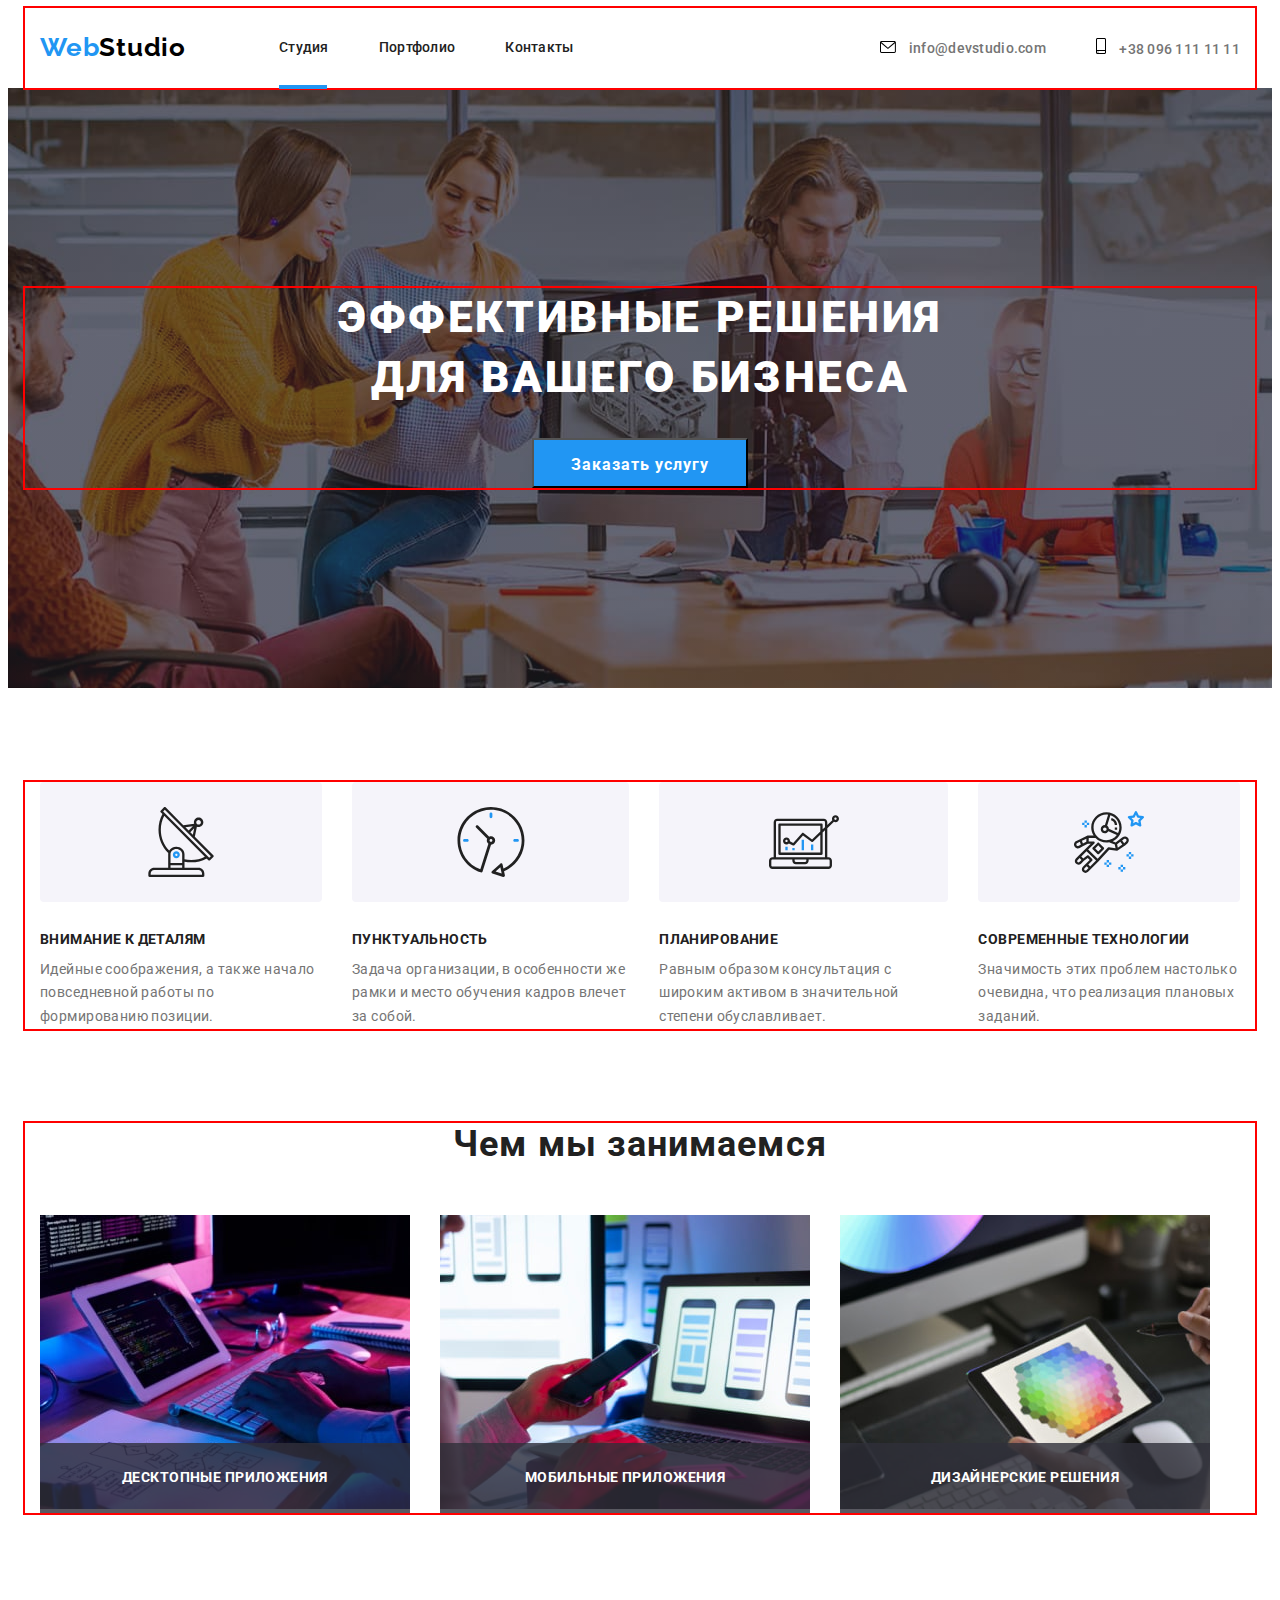
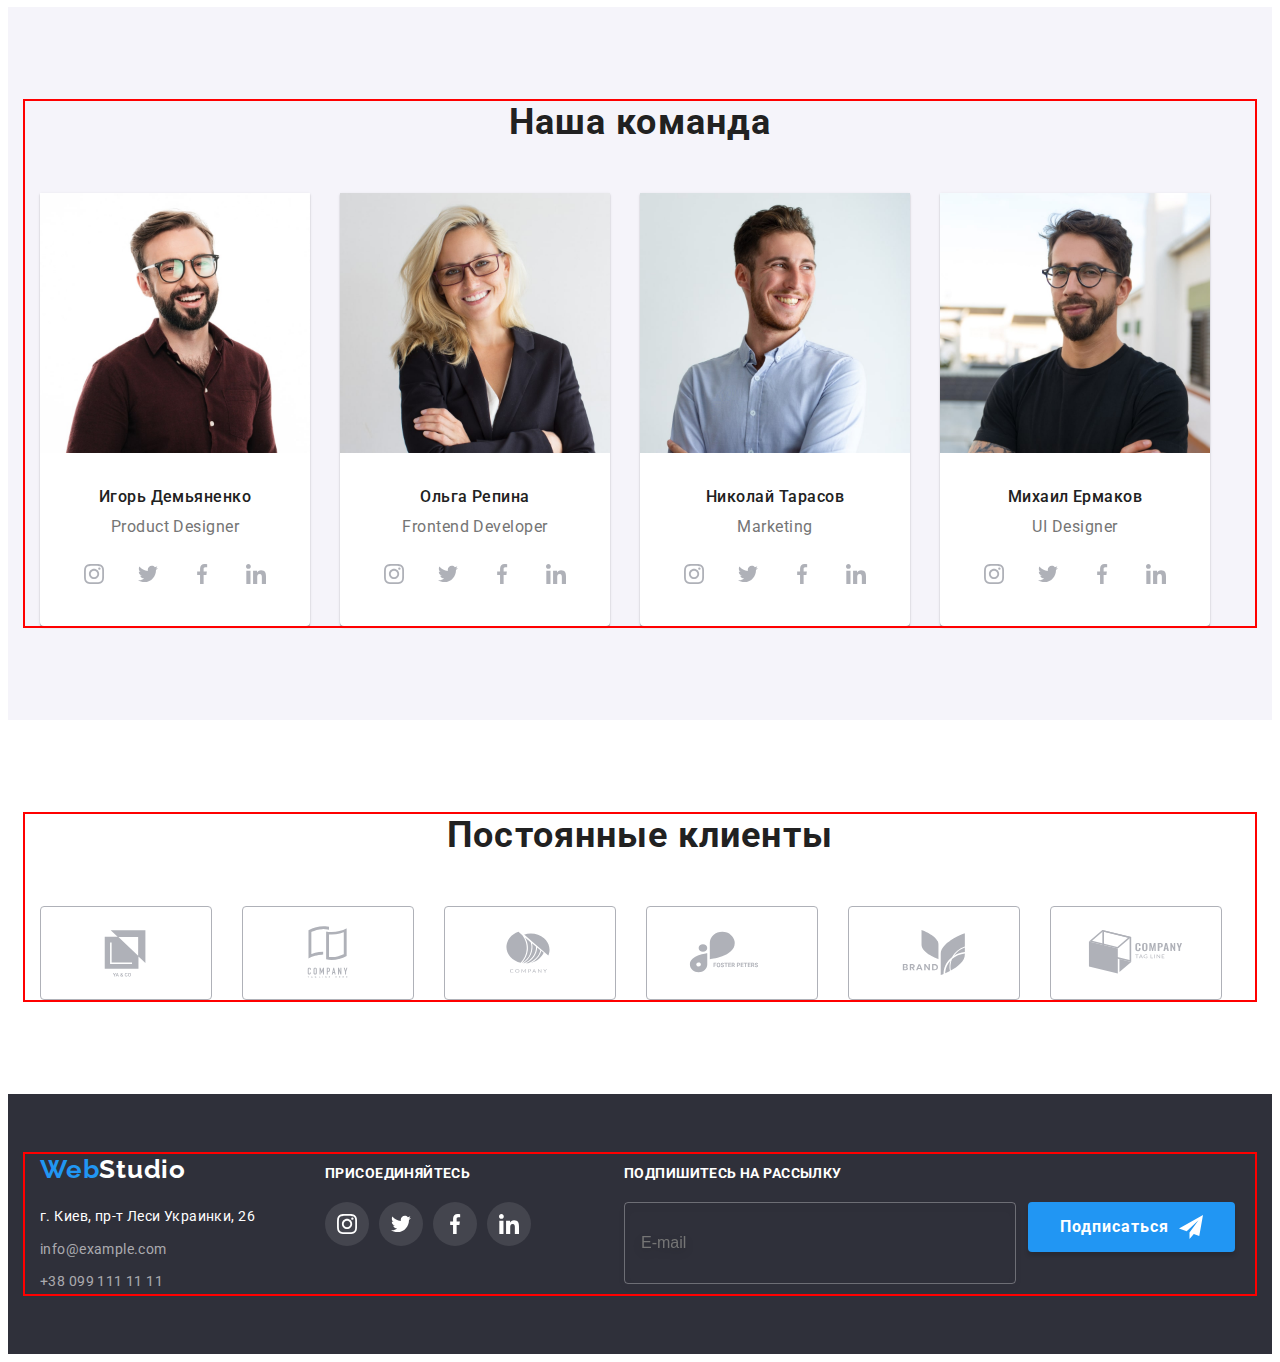
<file: index.html>
<!DOCTYPE html>
<html lang="ru">
  <head>
    <meta charset="UTF-8" />
    <meta http-equiv="X-UA-Compatible" content="IE=edge" />
    <meta name="viewport" content="width=device-width, initial-scale=1.0" />
    <title>Document</title>
    <link rel="preconnect" href="https://fonts.googleapis.com" />
    <link rel="preconnect" href="https://fonts.gstatic.com" crossorigin />
    <link
      href="https://fonts.googleapis.com/css2?family=Montserrat:wght@400;700&family=Raleway:wght@700&family=Roboto:wght@400;500;700;900&display=swap"
      rel="stylesheet"
    />
    <link
      rel="stylesheet"
      href="https://cdnjs.cloudflare.com/ajax/libs/modern-normalize/1.1.0/modern-normalize.min.css"
      integrity="sha512-wpPYUAdjBVSE4KJnH1VR1HeZfpl1ub8YT/NKx4PuQ5NmX2tKuGu6U/JRp5y+Y8XG2tV+wKQpNHVUX03MfMFn9Q=="
      crossorigin="anonymous"
      referrerpolicy="no-referrer"
    />

    <link rel="stylesheet" href="./css/styles.css" />
    <link rel="stylesheet" href="./css/main.min.css" />
  </head>
  <body>
    <!--Header-->
    <header class="header">
      <div class="container header__container">
        <a href="" lang="en" class="logo header__logo link">
          <span class="logo-web">Web</span
          ><span class="logo-studio">Studio</span>
        </a>
        <nav class="navigation">
          <ul class="navigation__list list">
            <li class="navigation__item">
              <a href="" class="navigation__link link emphasis">Студия</a>
            </li>
            <li class="navigation__item">
              <a href="./portfolio.html " class="navigation__link link"
                >Портфолио</a
              >
            </li>
            <li class="navigation__item">
              <a href="" class="navigation__link link">Контакты</a>
            </li>
          </ul>
        </nav>

        <ul class="contact list">
          <li class="contact__item-mail">
            <a href="mailto:info@devstudio.com" class="contact__link link">
              <svg class="contact__icon" width="16" height="12">
                <use href="./img/icons.svg#icon-envelope"></use>
              </svg>
              info@devstudio.com
            </a>
          </li>
          <li class="contact__item-tel">
            <a href="tel:+380961111111" class="contact__tel contact__link link">
              <svg class="contact__icon" width="10" height="16">
                <use href="./img/icons.svg#icon-smartphone"></use>
              </svg>
              +38 096 111 11 11</a
            >
          </li>
        </ul>
      </div>
    </header>
    <main>
      <!--HERO-->
      <section class="hero">
        <div class="container">
          <div class="home">
            <h1 class="home__title">Эффективные решения для вашего бизнеса</h1>
            <button type="button" class="home__btn" data-modal-open>
              Заказать услугу
            </button>
          </div>
        </div>
      </section>
      <!--конкурентные примущества-->
      <section class="features section">
        <div class="container">
          <h2 class="visually-hidden">конкурентные примущества</h2>
          <ul class="features__list list">
            <li class="features__pre-title">
              <div class="features__benefits">
                <svg class="features__icon" width="70" height="70">
                  <use href="./img/icons.svg#icon-antenna"></use>
                </svg>
              </div>
              <h3 class="features__title">Внимание к деталям</h3>
              <p class="features__after-title">
                Идейные соображения, а также начало повседневной работы по
                формированию позиции.
              </p>
            </li>
            <li class="features__pre-title">
              <div class="features__benefits">
                <svg class="features__icon" width="70" height="70">
                  <use href="./img/icons.svg#icon-clock"></use>
                </svg>
              </div>
              <h3 class="features__title">Пунктуальность</h3>
              <p class="features__after-title">
                Задача организации, в особенности же рамки и место обучения
                кадров влечет за собой.
              </p>
            </li>
            <li class="features__pre-title">
              <div class="features-benefits">
                <svg class="features-icon" width="70" height="70">
                  <use href="./img/icons.svg#icon-diagram"></use>
                </svg>
              </div>
              <h3 class="features__title">Планирование</h3>
              <p class="features__after-title">
                Равным образом консультация с широким активом в значительной
                степени обуславливает.
              </p>
            </li>
            <li class="features__pre-title">
              <div class="features__benefits">
                <svg class="features__icon" width="70" height="70">
                  <use href="./img/icons.svg#icon-astronaut"></use>
                </svg>
              </div>
              <h3 class="features__title">Современные технологии</h3>
              <p class="features__after-title">
                Значимость этих проблем настолько очевидна, что реализация
                плановых заданий.
              </p>
            </li>
          </ul>
        </div>
      </section>
      <!-- примеры работ -->
      <section class="Work section-not">
        <div class="container">
          <h2 class="work-title">Чем мы занимаемся</h2>
          <ul class="work-list list">
            <li class="work-item">
              <div class="work-top-wrap">
                <img
                  src="./img/Works-img-1.jpg"
                  alt="виды-работ"
                  width="370"
                  height="294"
                />
                <p class="work-top-text">Десктопные приложения</p>
              </div>
            </li>
            <li class="work-item">
              <div class="work-top-wrap">
                <img
                  src="./img/Works-img-2.jpg"
                  alt="виды-работ"
                  width="370"
                  height="294"
                />
                <p class="work-top-text">Мобильные приложения</p>
              </div>
            </li>
            <li class="work-item">
              <div class="work-top-wrap">
                <img
                  src="./img/Works-img-3.jpg"
                  alt="виды-работ"
                  width="370"
                  height="294"
                />
                <p class="work-top-text">Дизайнерские решения</p>
              </div>
            </li>
          </ul>
        </div>
      </section>
      <!-- команда работников -->
      <section class="team section">
        <div class="container">
          <h2 class="team--title">Наша команда</h2>
          <ul class="team-list list">
            <li class="tean-item">
              <img
                src="./img/workers-img-1.jpg"
                alt="работники"
                width="270"
                height="260"
              />
              <div class="team-wrap">
                <h3 class="team-title">Игорь Демьяненко</h3>
                <p lang="en" class="team-after-title">Product Designer</p>
                <ul class="team-soc list">
                  <li class="team-soc-item">
                    <a href="" class="team-soc-link link">
                      <svg class="team-soc-icon" width="20" height="20">
                        <use href="./img/icons.svg#icon-instagram"></use>
                      </svg>
                    </a>
                  </li>
                  <li class="team-soc-item">
                    <a href="" class="team-soc-link link">
                      <svg class="team-soc-icon" width="20" height="20">
                        <use href="./img/icons.svg#icon-twitter"></use>
                      </svg>
                    </a>
                  </li>
                  <li class="team-soc-item">
                    <a href="" class="team-soc-link link">
                      <svg class="team-soc-icon" width="20" height="20">
                        <use href="./img/icons.svg#icon-facebook"></use>
                      </svg>
                    </a>
                  </li>
                  <li class="team-soc-item">
                    <a href="" class="team-soc-link link">
                      <svg class="team-soc-icon" width="20" height="20">
                        <use href="./img/icons.svg#icon-linkedin"></use>
                      </svg>
                    </a>
                  </li>
                </ul>
              </div>
            </li>
            <li class="tean-item">
              <img
                src="./img/workers-img-2.jpg"
                alt="работники"
                width="270"
                height="260"
              />
              <div class="team-wrap">
                <h3 class="team-title">Ольга Репина</h3>
                <p lang="en" class="team-after-title">Frontend Developer</p>
                <ul class="team-soc list">
                  <li class="team-soc-item">
                    <a href="" class="team-soc-link link">
                      <svg class="team-soc-icon" width="20" height="20">
                        <use href="./img/icons.svg#icon-instagram"></use>
                      </svg>
                    </a>
                  </li>
                  <li class="team-soc-item">
                    <a href="" class="team-soc-link link">
                      <svg class="team-soc-icon" width="20" height="20">
                        <use href="./img/icons.svg#icon-twitter"></use>
                      </svg>
                    </a>
                  </li>
                  <li class="team-soc-item">
                    <a href="" class="team-soc-link link">
                      <svg class="team-soc-icon" width="20" height="20">
                        <use href="./img/icons.svg#icon-facebook"></use>
                      </svg>
                    </a>
                  </li>
                  <li class="team-soc-item">
                    <a href="" class="team-soc-link link">
                      <svg class="team-soc-icon" width="20" height="20">
                        <use href="./img/icons.svg#icon-linkedin"></use>
                      </svg>
                    </a>
                  </li>
                </ul>
              </div>
            </li>
            <li class="tean-item">
              <img
                src="./img/workers-img-3.jpg"
                alt="работники"
                width="270"
                height="260"
              />
              <div class="team-wrap">
                <h3 class="team-title">Николай Тарасов</h3>
                <p lang="en" class="team-after-title">Marketing</p>
                <ul class="team-soc list">
                  <li class="team-soc-item">
                    <a href="" class="team-soc-link link">
                      <svg class="team-soc-icon" width="20" height="20">
                        <use href="./img/icons.svg#icon-instagram"></use>
                      </svg>
                    </a>
                  </li>
                  <li class="team-soc-item">
                    <a href="" class="team-soc-link link">
                      <svg class="team-soc-icon" width="20" height="20">
                        <use href="./img/icons.svg#icon-twitter"></use>
                      </svg>
                    </a>
                  </li>
                  <li class="team-soc-item">
                    <a href="" class="team-soc-link link">
                      <svg class="team-soc-icon" width="20" height="20">
                        <use href="./img/icons.svg#icon-facebook"></use>
                      </svg>
                    </a>
                  </li>
                  <li class="team-soc-item">
                    <a href="" class="team-soc-link link">
                      <svg class="team-soc-icon" width="20" height="20">
                        <use href="./img/icons.svg#icon-linkedin"></use>
                      </svg>
                    </a>
                  </li>
                </ul>
              </div>
            </li>
            <li class="tean-item">
              <img
                src="./img/workers-img-4.jpg"
                alt="работники"
                width="270"
                height="260"
              />
              <div class="team-wrap">
                <h3 class="team-title">Михаил Ермаков</h3>
                <p lang="en" class="team-after-title">UI Designer</p>
                <ul class="team-soc list">
                  <li class="team-soc-item">
                    <a href="" class="team-soc-link link">
                      <svg class="team-soc-icon" width="20" height="20">
                        <use href="./img/icons.svg#icon-instagram"></use>
                      </svg>
                    </a>
                  </li>
                  <li class="team-soc-item">
                    <a href="" class="team-soc-link link">
                      <svg class="team-soc-icon" width="20" height="20">
                        <use href="./img/icons.svg#icon-twitter"></use>
                      </svg>
                    </a>
                  </li>
                  <li class="team-soc-item">
                    <a href="" class="team-soc-link link">
                      <svg class="team-soc-icon" width="20" height="20">
                        <use href="./img/icons.svg#icon-facebook"></use>
                      </svg>
                    </a>
                  </li>
                  <li class="team-soc-item">
                    <a href="" class="team-soc-link link">
                      <svg class="team-soc-icon" width="20" height="20">
                        <use href="./img/icons.svg#icon-linkedin"></use>
                      </svg>
                    </a>
                  </li>
                </ul>
              </div>
            </li>
          </ul>
        </div>
      </section>
      <!-- Постоянные клиенты -->
      <section class="clients section">
        <div class="container">
          <h2 class="section-title">Постоянные клиенты</h2>
          <ul class="clients-list list">
            <li class="clients-item">
              <a href="" class="clients-link link">
                <svg class="clients-icon" width="106" height="60">
                  <use href="./img/icons.svg#icon-Logo1"></use>
                </svg>
              </a>
            </li>
            <li class="clients-item">
              <a href="" class="clients-link link">
                <svg class="clients-icon" width="106" height="60">
                  <use href="./img/icons.svg#icon-Logo2"></use>
                </svg>
              </a>
            </li>
            <li class="clients-item">
              <a href="" class="clients-link link">
                <svg class="clients-icon" width="106" height="60">
                  <use href="./img/icons.svg#icon-Logo3"></use>
                </svg>
              </a>
            </li>
            <li class="clients-item">
              <a href="" class="clients-link link">
                <svg class="clients-icon" width="106" height="60">
                  <use href="./img/icons.svg#icon-Logo4"></use>
                </svg>
              </a>
            </li>
            <li class="clients-item">
              <a href="" class="clients-link link">
                <svg class="clients-icon" width="106" height="60">
                  <use href="./img/icons.svg#icon-Logo5"></use>
                </svg>
              </a>
            </li>
            <li class="clients-item">
              <a href="" class="clients-link link">
                <svg class="clients-icon" width="106" height="60">
                  <use href="./img/icons.svg#icon-Logo6"></use>
                </svg>
              </a>
            </li>
          </ul>
        </div>
      </section>
    </main>
    <!-- footer -->
    <footer class="footer">
      <div class="container">
        <div class="footer-logo-address">
          <a href="" lang="en" class="footer-logo link">
            <span class="logo-web">Web</span
            ><span class="footer-logo-studio">Studio</span></a
          >
          <div class="address-footer">
            <address>
              <ul class="footer-list list">
                <li class="footer-item">
                  <a
                    href="https://goo.gl/maps/qvXxVnN7LqY2DfTUA"
                    target="_blank"
                    rel="noopener noreferrer nofollow"
                    class="footer-adress link header-link"
                    >г. Киев, пр-т Леси Украинки, 26</a
                  >
                </li>
                <li class="footer-item">
                  <a
                    href="mailto:info@example.com"
                    class="footer-link link header-link"
                    >info@example.com</a
                  >
                </li>
                <li class="footer-item">
                  <a
                    href="tel:+380991111111"
                    class="footer-tel link header-link"
                    >+38 099 111 11 11</a
                  >
                </li>
              </ul>
            </address>
          </div>
        </div>
        <div class="join-footer">
          <h3 class="join-footer-title">Присоединяйтесь</h3>
          <ul class="join-footer-list">
            <li class="join-footer-item">
              <a href="" class="join-footer-link link">
                <svg class="join-footer-icon" width="20" height="20">
                  <use href="./img/icons.svg#icon-instagram"></use>
                </svg>
              </a>
            </li>
            <li class="join-footer-item">
              <a href="" class="join-footer-link link">
                <svg class="join-footer-icon" width="20" height="20">
                  <use href="./img/icons.svg#icon-twitter"></use>
                </svg>
              </a>
            </li>
            <li class="join-footer-item">
              <a href="" class="join-footer-link link">
                <svg class="join-footer-icon" width="20" height="20">
                  <use href="./img/icons.svg#icon-facebook"></use>
                </svg>
              </a>
            </li>
            <li class="join-footer-item">
              <a href="" class="join-footer-link link">
                <svg class="join-footer-icon" width="20" height="20">
                  <use href="./img/icons.svg#icon-linkedin"></use>
                </svg>
              </a>
            </li>
          </ul>
        </div>
        <form class="subscrip-form">
          <label for="subscrip" class="subscrip-title"
            >Подпишитесь на рассылку</label
          >
          <div class="subscrip-wrap">
            <input
              type="email"
              id="subscrip"
              name="subscrip"
              class="subscrip-input"
              placeholder="E-mail"
            />
            <button type="submit" class="subscrip-btn-button">
              Подписаться
              <svg class="subscrip-btn-icon" width="24" height="24">
                <use href="./img/icons.svg#icon-icon-send"></use>
              </svg>
            </button>
          </div>
        </form>
      </div>
    </footer>
    <div class="backdrop is-hidden" data-modal>
      <div class="modal">
        <button type="button" class="modal-close" data-modal-close>
          <svg class="modal-icon" width="15" height="15">
            <use href="./img/icons.svg#icon-krestic"></use>
          </svg>
        </button>
        <p class="modal-title">Оставьте свои данные, мы вам перезвоним</p>
        <form class="modal-form">
          <div class="input-field">
            <label for="user-name" class="input-title">Имя</label>
            <div class="input-wrap">
              <input
                type="text"
                class="form-input"
                name="user-name"
                id="user-name"
              />
              <svg class="input-icon" width="18" height="18">
                <use href="./img/icons.svg#icon-person-black"></use>
              </svg>
            </div>
          </div>
          <div class="input-field">
            <label for="user-tel" class="input-title">Телефон</label>
            <div class="input-wrap">
              <input
                type="tel"
                class="form-input"
                name="user-tel"
                id="user-tel"
              />
              <svg class="input-icon" width="18" height="18">
                <use href="./img/icons.svg#icon-phone-black"></use>
              </svg>
            </div>
          </div>
          <div class="input-field">
            <label for="user-email" class="input-title">Почта</label>
            <div class="input-wrap">
              <input
                type="email"
                class="form-input"
                name="user-email"
                id="user-email"
              />
              <svg class="input-icon" width="18" height="18">
                <use href="./img/icons.svg#icon-email-black"></use>
              </svg>
            </div>
          </div>
          <div class="input-field-comment">
            <label for="user-comment" class="input-title">Комментарий</label>
            <textarea
              name="user-comment"
              id="user-comment"
              class="modal-text"
              placeholder="Введите текст"
            ></textarea>
          </div>
          <div class="input-field">
            <input
              type="checkbox"
              name="user-policy"
              value="true"
              class="input-check visually-hidden"
              id="user-policy"
            />
            <label for="user-policy" class="check-text">
              <span
                ><svg class="check-icon" width="16" height="15">
                  <use href="./img/icons.svg#icon-Vector"></use>
                </svg>
              </span>
              Соглашаюсь с рассылкой и принимаю&nbsp;
              <a href="" class="check-link">Условия договора</a></label
            >
          </div>

          <button type="submit" class="submit-btn-modal">Отправить</button>
        </form>
      </div>
    </div>
    <script src="./js/modal.js"></script>
  </body>
</html>
</file>
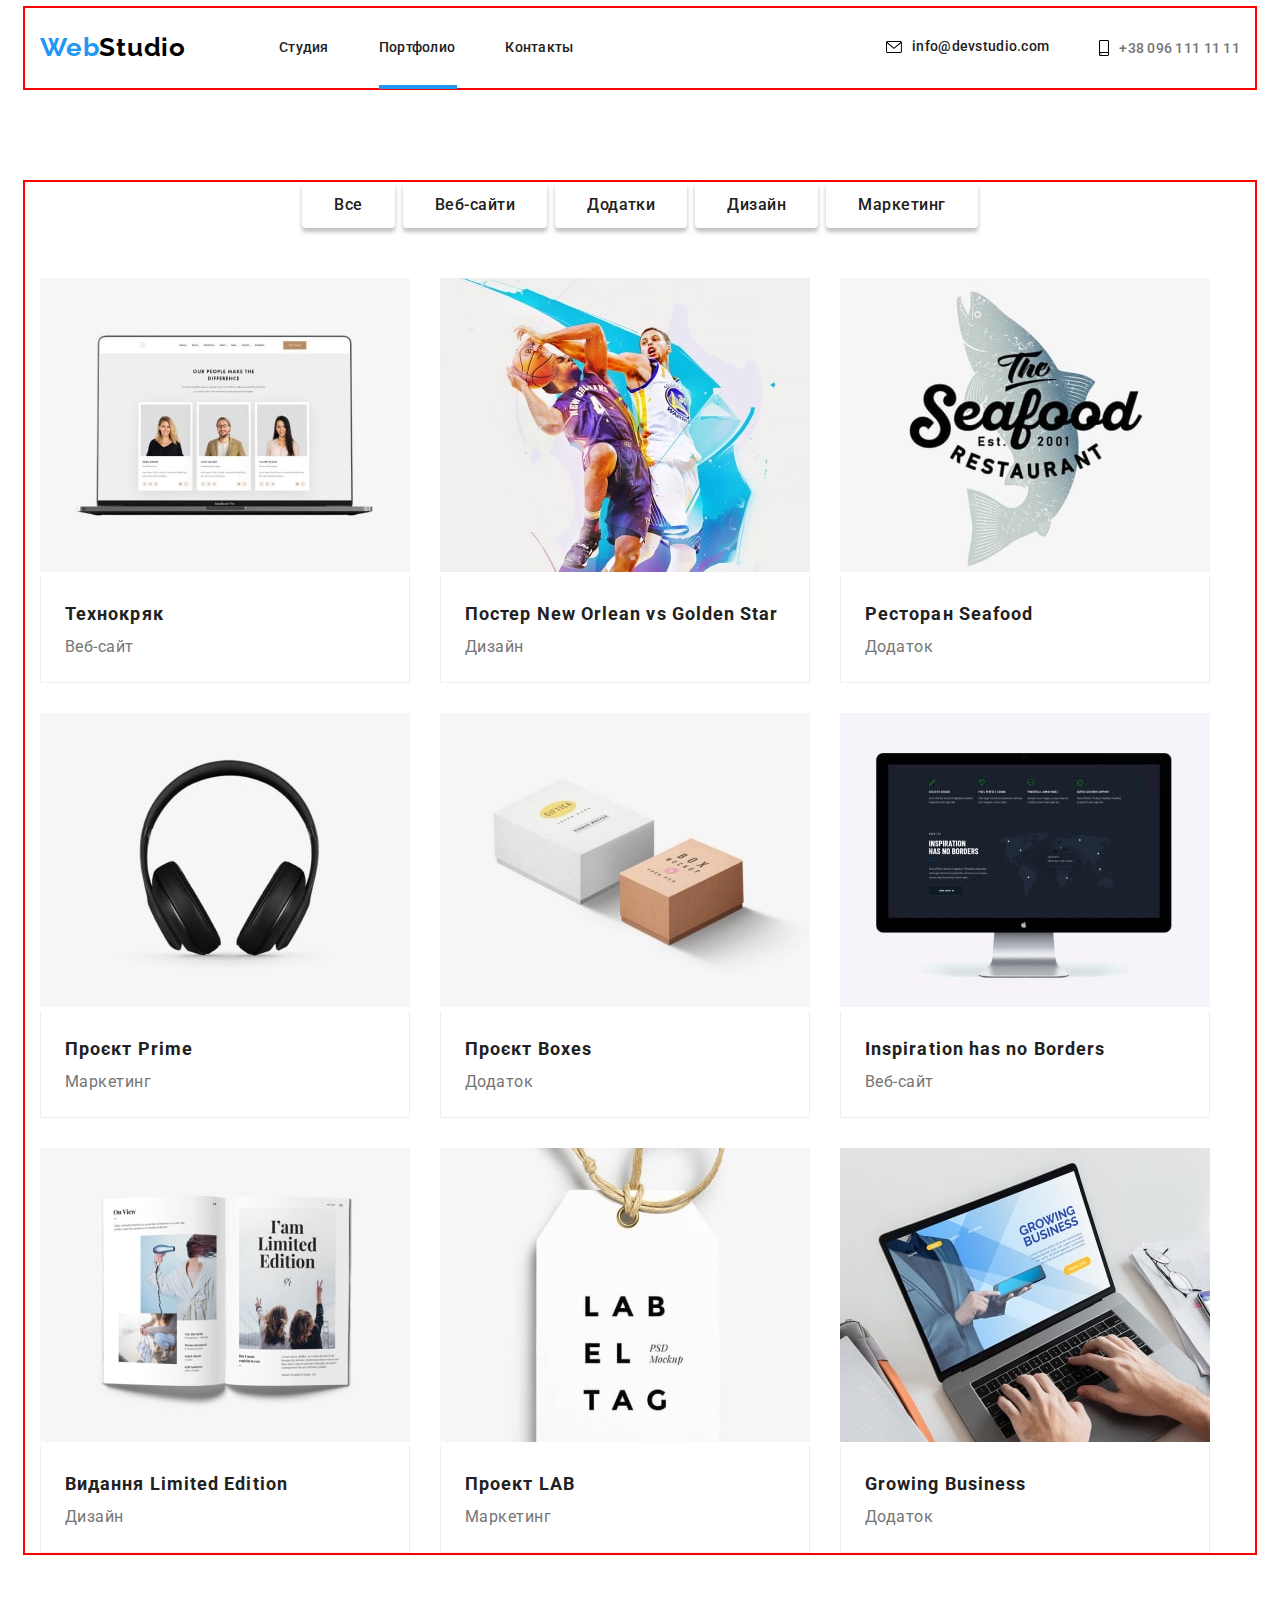
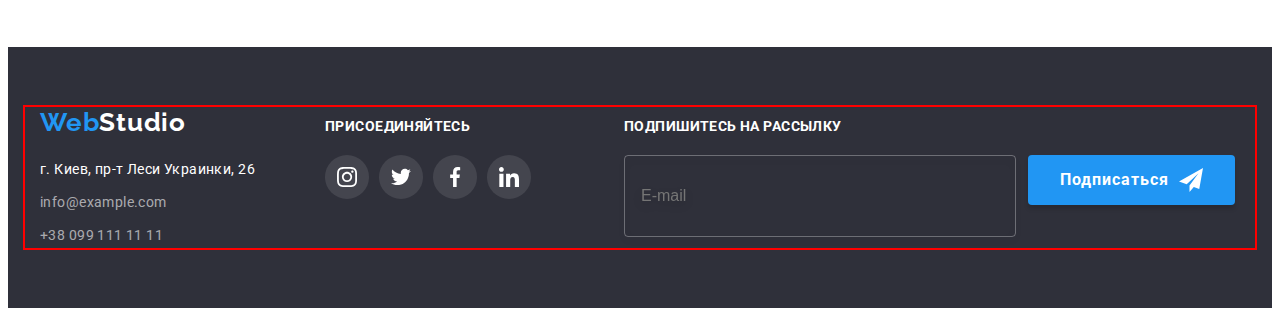
<file: portfolio.html>
<!DOCTYPE html>
<html lang="ru">
  <head>
    <meta charset="UTF-8" />
    <meta http-equiv="X-UA-Compatible" content="IE=edge" />
    <meta name="viewport" content="width=device-width, initial-scale=1.0" />
    <title>Document</title>
    <link rel="preconnect" href="https://fonts.googleapis.com" />
    <link rel="preconnect" href="https://fonts.gstatic.com" crossorigin />
    <link
      href="https://fonts.googleapis.com/css2?family=Montserrat:wght@400;700&family=Raleway:wght@700&family=Roboto:wght@400;500;700;900&display=swap"
      rel="stylesheet"
    />
    <link
      rel="stylesheet"
      href="https://cdnjs.cloudflare.com/ajax/libs/modern-normalize/1.1.0/modern-normalize.min.css"
      integrity="sha512-wpPYUAdjBVSE4KJnH1VR1HeZfpl1ub8YT/NKx4PuQ5NmX2tKuGu6U/JRp5y+Y8XG2tV+wKQpNHVUX03MfMFn9Q=="
      crossorigin="anonymous"
      referrerpolicy="no-referrer"
    />

    <link rel="stylesheet" href="./css/styles.css" />
    <link rel="stylesheet" href="./css/main.min.css" />
  </head>
  <body>
    <!--Header-->
    <header class="header">
      <div class="container">
        <a href="" lang="en" class="header-logo link">
          <span class="logo-web">Web</span
          ><span class="logo-studio">Studio</span>
        </a>
        <nav class="header-nav">
          <ul class="header-list list">
            <li class="header-item">
              <a href="" class="header-link link">Студия</a>
            </li>
            <li class="header-item">
              <a href="./portfolio.html " class="header-link link emphas"
                >Портфолио</a
              >
            </li>
            <li class="header-item">
              <a href="" class="header-link link">Контакты</a>
            </li>
          </ul>
        </nav>

        <ul class="header-list-contact list">
          <li class="header-item-mail">
            <a href="mailto:info@devstudio.com" class="header-link link">
              <svg class="header-icon" width="16" height="12">
                <use href="./img/icons.svg#icon-envelope"></use>
              </svg>
              info@devstudio.com
            </a>
          </li>
          <li class="header-item-tel">
            <a href="tel:+380961111111" class="header-tel header-link link">
              <svg class="header-icon" width="10" height="16">
                <use href="./img/icons.svg#icon-smartphone"></use>
              </svg>
              +38 096 111 11 11</a
            >
          </li>
        </ul>
      </div>
    </header>
    <main>
      <!--Портфолио-->
      <section class="portfolio section">
        <div class="container">
          <h2 class="visually-hidden">портфолио</h2>

          <ul class="portfolio-list buttons list">
            <li class="portfolio-item-btn">
              <button type="button" class="portfolio-btn">Все</button>
            </li>
            <li class="portfolio-item-btn">
              <button type="button" class="portfolio-btn">Веб-сайти</button>
            </li>
            <li class="portfolio-item-btn">
              <button type="button" class="portfolio-btn">Додатки</button>
            </li>
            <li class="portfolio-item-btn">
              <button type="button" class="portfolio-btn">Дизайн</button>
            </li>
            <li class="portfolio-item-btn">
              <button type="button" class="portfolio-btn">Маркетинг</button>
            </li>
          </ul>

          <!--Картинки  -->
          <ul class="portfolio-list picture list">
            <li class="portfolio-item pictures">
              <a href="" class="portfolio-top-link">
                <div class="portfolio-top-wrap">
                  <img
                    src="./img/portfolio-img-1.jpg"
                    alt="работники"
                    width="370"
                    height="294"
                  />
                  <p class="portfolio-top-text">
                    Lorem, ipsum dolor sit amet consectetur adipisicing elit.
                    Autem assumenda quasi architecto dolorem quod tempora
                    perferendis? Ex odit dolores quae nesciunt, consectetur
                    illum nisi molestiae. Nobis molestiae soluta doloribus
                    animi!
                  </p>
                </div>
                <div class="portfolio-work">
                  <h2 class="portfolio-title">Технокряк</h2>
                  <p class="portfolio-after-title">Веб-сайт</p>
                </div>
              </a>
            </li>
            <li class="portfolio-item pictures">
              <a href="" class="portfolio-top-link">
                <div class="portfolio-top-wrap">
                  <img
                    src="./img/portfolio-img-2.jpg"
                    alt="работники"
                    width="370"
                    height="294"
                  />
                  <p class="portfolio-top-text">
                    Lorem, ipsum dolor sit amet consectetur adipisicing elit.
                    Autem assumenda quasi architecto dolorem quod tempora
                    perferendis? Ex odit dolores quae nesciunt, consectetur
                    illum nisi molestiae. Nobis molestiae soluta doloribus
                    animi!
                  </p>
                </div>
                <div class="portfolio-work">
                  <h2 class="portfolio-title">
                    Постер <span lang="en">New Orlean vs Golden Star</span>
                  </h2>
                  <p class="portfolio-after-title">Дизайн</p>
                </div>
              </a>
            </li>

            <li class="portfolio-item pictures">
              <a href="" class="portfolio-top-link">
                <div class="portfolio-top-wrap">
                  <img
                    src="./img/portfolio-img-3.jpg"
                    alt="работники"
                    width="370"
                    height="294"
                  />
                  <p class="portfolio-top-text">
                    Lorem, ipsum dolor sit amet consectetur adipisicing elit.
                    Autem assumenda quasi architecto dolorem quod tempora
                    perferendis? Ex odit dolores quae nesciunt, consectetur
                    illum nisi molestiae. Nobis molestiae soluta doloribus
                    animi!
                  </p>
                </div>
                <div class="portfolio-work">
                  <h2 class="portfolio-title">
                    Ресторан <span lang="en">Seafood</span>
                  </h2>
                  <p class="portfolio-after-title">Додаток</p>
                </div>
              </a>
            </li>
            <li class="portfolio-item pictures">
              <a href="" class="portfolio-top-link">
                <div class="portfolio-top-wrap">
                  <img
                    src="./img/portfolio-img-4.jpg"
                    alt="работники"
                    width="370"
                    height="294"
                  />
                  <p class="portfolio-top-text">
                    Lorem, ipsum dolor sit amet consectetur adipisicing elit.
                    Autem assumenda quasi architecto dolorem quod tempora
                    perferendis? Ex odit dolores quae nesciunt, consectetur
                    illum nisi molestiae. Nobis molestiae soluta doloribus
                    animi!
                  </p>
                </div>
                <div class="portfolio-work">
                  <h2 class="portfolio-title">
                    Проєкт <span lang="en">Prime</span>
                  </h2>
                  <p class="portfolio-after-title">Маркетинг</p>
                </div>
              </a>
            </li>
            <li class="portfolio-item pictures">
              <a href="" class="portfolio-top-link">
                <div class="portfolio-top-wrap">
                  <img
                    src="./img/portfolio-img-5.jpg"
                    alt="работники"
                    width="370"
                    height="294"
                  />
                  <p class="portfolio-top-text">
                    Lorem, ipsum dolor sit amet consectetur adipisicing elit.
                    Autem assumenda quasi architecto dolorem quod tempora
                    perferendis? Ex odit dolores quae nesciunt, consectetur
                    illum nisi molestiae. Nobis molestiae soluta doloribus
                    animi!
                  </p>
                </div>
                <div class="portfolio-work">
                  <h2 class="portfolio-title">
                    Проєкт <span lang="en">Boxes</span>
                  </h2>
                  <p class="portfolio-after-title">Додаток</p>
                </div>
              </a>
            </li>
            <li class="portfolio-item pictures">
              <a href="" class="portfolio-top-link">
                <div class="portfolio-top-wrap">
                  <img
                    src="./img/portfolio-img-6.jpg"
                    alt="работники"
                    width="370"
                    height="294"
                  />
                  <p class="portfolio-top-text">
                    Lorem, ipsum dolor sit amet consectetur adipisicing elit.
                    Autem assumenda quasi architecto dolorem quod tempora
                    perferendis? Ex odit dolores quae nesciunt, consectetur
                    illum nisi molestiae. Nobis molestiae soluta doloribus
                    animi!
                  </p>
                </div>
                <div class="portfolio-work">
                  <h2 class="portfolio-title" lang="en">
                    Inspiration has no Borders
                  </h2>
                  <p class="portfolio-after-title">Веб-сайт</p>
                </div>
              </a>
            </li>

            <li class="portfolio-item pictures">
              <a href="" class="portfolio-top-link">
                <div class="portfolio-top-wrap">
                  <img
                    src="./img/portfolio-img-7.jpg"
                    alt="работники"
                    width="370"
                    height="294"
                  />
                  <p class="portfolio-top-text">
                    Lorem, ipsum dolor sit amet consectetur adipisicing elit.
                    Autem assumenda quasi architecto dolorem quod tempora
                    perferendis? Ex odit dolores quae nesciunt, consectetur
                    illum nisi molestiae. Nobis molestiae soluta doloribus
                    animi!
                  </p>
                </div>
                <div class="portfolio-work">
                  <h2 class="portfolio-title">
                    Видання <span lang="en">Limited Edition</span>
                  </h2>
                  <p class="portfolio-after-title">Дизайн</p>
                </div>
              </a>
            </li>
            <li class="portfolio-item pictures">
              <a href="" class="portfolio-top-link">
                <div class="portfolio-top-wrap">
                  <img
                    src="./img/portfolio-img-8.jpg"
                    alt="работники"
                    width="370"
                    height="294"
                  />
                  <p class="portfolio-top-text">
                    Lorem, ipsum dolor sit amet consectetur adipisicing elit.
                    Autem assumenda quasi architecto dolorem quod tempora
                    perferendis? Ex odit dolores quae nesciunt, consectetur
                    illum nisi molestiae. Nobis molestiae soluta doloribus
                    animi!
                  </p>
                </div>
                <div class="portfolio-work">
                  <h2 class="portfolio-title">
                    Проект <span lang="en">LAB</span>
                  </h2>
                  <p class="portfolio-after-title">Маркетинг</p>
                </div>
              </a>
            </li>
            <li class="portfolio-item pictures">
              <a href="" class="portfolio-top-link">
                <div class="portfolio-top-wrap">
                  <img
                    src="./img/portfolio-img-9.jpg"
                    alt="работники"
                    width="370"
                    height="294"
                  />
                  <p class="portfolio-top-text">
                    Lorem, ipsum dolor sit amet consectetur adipisicing elit.
                    Autem assumenda quasi architecto dolorem quod tempora
                    perferendis? Ex odit dolores quae nesciunt, consectetur
                    illum nisi molestiae. Nobis molestiae soluta doloribus
                    animi!
                  </p>
                </div>
                <div class="portfolio-work">
                  <h2 class="portfolio-title" lang="en">Growing Business</h2>
                  <p class="portfolio-after-title">Додаток</p>
                </div>
              </a>
            </li>
          </ul>
        </div>
      </section>
    </main>
    <!-- footer -->
    <footer class="footer">
      <div class="container">
        <div class="footer-logo-address">
          <a href="" lang="en" class="footer-logo link">
            <span class="logo-web">Web</span
            ><span class="footer-logo-studio">Studio</span></a
          >
          <div class="address-footer">
            <address>
              <ul class="footer-list list">
                <li class="footer-item">
                  <a
                    href="https://goo.gl/maps/qvXxVnN7LqY2DfTUA"
                    target="_blank"
                    rel="noopener noreferrer nofollow"
                    class="footer-adress link header-link"
                    >г. Киев, пр-т Леси Украинки, 26</a
                  >
                </li>
                <li class="footer-item">
                  <a
                    href="mailto:info@example.com"
                    class="footer-link link header-link"
                    >info@example.com</a
                  >
                </li>
                <li class="footer-item">
                  <a
                    href="tel:+380991111111"
                    class="footer-tel link header-link"
                    >+38 099 111 11 11</a
                  >
                </li>
              </ul>
            </address>
          </div>
        </div>
        <div class="join-footer">
          <h3 class="join-footer-title">Присоединяйтесь</h3>
          <ul class="join-footer-list">
            <li class="join-footer-item">
              <a href="" class="join-footer-link link">
                <svg class="join-footer-icon" width="20" height="20">
                  <use href="./img/icons.svg#icon-instagram"></use>
                </svg>
              </a>
            </li>
            <li class="join-footer-item">
              <a href="" class="join-footer-link link">
                <svg class="join-footer-icon" width="20" height="20">
                  <use href="./img/icons.svg#icon-twitter"></use>
                </svg>
              </a>
            </li>
            <li class="join-footer-item">
              <a href="" class="join-footer-link link">
                <svg class="join-footer-icon" width="20" height="20">
                  <use href="./img/icons.svg#icon-facebook"></use>
                </svg>
              </a>
            </li>
            <li class="join-footer-item">
              <a href="" class="join-footer-link link">
                <svg class="join-footer-icon" width="20" height="20">
                  <use href="./img/icons.svg#icon-linkedin"></use>
                </svg>
              </a>
            </li>
          </ul>
        </div>
        <form class="subscrip-form">
          <label for="subscrip" class="subscrip-title"
            >Подпишитесь на рассылку</label
          >
          <div class="subscrip-wrap">
            <input
              type="email"
              id="subscrip"
              name="subscrip"
              class="subscrip-input"
              placeholder="E-mail"
            />
            <button type="submit" class="subscrip-btn-button">
              Подписаться
              <svg class="subscrip-btn-icon" width="24" height="24">
                <use href="./img/icons.svg#icon-icon-send"></use>
              </svg>
            </button>
          </div>
        </form>
      </div>
    </footer>
    <div class="backdrop is-hidden" data-modal>
      <div class="modal">
        <button type="button" class="modal-close" data-modal-close>
          <svg class="modal-icon" width="15" height="15">
            <use href="./img/icons.svg#icon-krestic"></use>
          </svg>
        </button>
        <p class="modal-title">Оставьте свои данные, мы вам перезвоним</p>
        <form class="modal-form">
          <div class="input-field">
            <label for="user-name" class="input-title">Имя</label>
            <div class="input-wrap">
              <input
                type="text"
                class="form-input"
                name="user-name"
                id="user-name"
              />
              <svg class="input-icon" width="18" height="18">
                <use href="./img/icons.svg#icon-person-black"></use>
              </svg>
            </div>
          </div>
          <div class="input-field">
            <label for="user-tel" class="input-title">Телефон</label>
            <div class="input-wrap">
              <input
                type="tel"
                class="form-input"
                name="user-tel"
                id="user-tel"
              />
              <svg class="input-icon" width="18" height="18">
                <use href="./img/icons.svg#icon-phone-black"></use>
              </svg>
            </div>
          </div>
          <div class="input-field">
            <label for="user-email" class="input-title">Почта</label>
            <div class="input-wrap">
              <input
                type="email"
                class="form-input"
                name="user-email"
                id="user-email"
              />
              <svg class="input-icon" width="18" height="18">
                <use href="./img/icons.svg#icon-email-black"></use>
              </svg>
            </div>
          </div>
          <div class="input-field-comment">
            <label for="user-comment" class="input-title">Комментарий</label>
            <textarea
              name="user-comment"
              id="user-comment"
              class="modal-text"
              placeholder="Введите текст"
            ></textarea>
          </div>
          <div class="input-field">
            <input
              type="checkbox"
              name="user-policy"
              value="true"
              class="input-check visually-hidden"
              id="user-policy"
            />
            <label for="user-policy" class="check-text">
              <span
                ><svg class="check-icon" width="16" height="15">
                  <use href="./img/icons.svg#icon-Vector"></use>
                </svg>
              </span>
              Соглашаюсь с рассылкой и принимаю&nbsp;
              <a href="" class="check-link">Условия договора</a></label
            >
          </div>

          <button type="submit" class="submit-btn-modal">Отправить</button>
        </form>
      </div>
    </div>
    <script src="./js/modal.js"></script>
  </body>
</html>
</file>
<file: css/styles.css>
:root {
  --main-title-color: #212121;
  --main-after-title-color: #757575;
  --main-hero-background-color: #2f303a;
}

html {
  box-sizing: border-box;
}
p,
h1,
h2,
h3,
h4,
h5,
h6 {
  margin: 0;
}
ul {
  margin: 0;
  padding-left: 0;
}

button {
  cursor: pointer;
}
address {
  font-style: normal;
}

body {
  font-family: "Roboto", sans-serif;
}
.container {
  width: 1200px;
  padding-left: 15px;
  padding-right: 15px;
  margin-left: auto;
  margin-right: auto;
  outline: 2px solid red;
}

/* -----------HEADER---------- */

.header .container {
  display: flex;
  align-items: center;
}

.header {
  background-color: #ffffff;
}
.header-logo {
  font-family: "Raleway";
  font-weight: 700;
  font-size: 26px;
  line-height: 1.19;
  letter-spacing: 0.03em;
  padding-top: 24px;
  padding-bottom: 25px;
  margin-right: 93px;
}

.logo-studio {
  color: #000000;
}
.logo-web {
  color: #2196f3;
}
.list {
  list-style: none;
}

.header-list {
  display: flex;
}
.link {
  text-decoration: none;
}

.header-list-contact {
  display: flex;
  margin-left: auto;
}
.header-link {
  display: flex;
  align-items: center;
  font-weight: 500;
  font-size: 14px;
  line-height: 1.14;
  letter-spacing: 0.02em;
  color: #212121;
  transition-property: color;
  transition-duration: 250ms;
  transition-timing-function: cubic-bezier(0.4, 0, 0.2, 1);
   position: relative;
}
.header-item:not(:last-child) {
  margin-right: 50px;
}

.emphasis::after {
  content:'';
  width: 48px;
  height: 4px;
  background-color: #2196f3;
  display: block;
  position: absolute;
  top: 76px;
} 
.emphas::after {
content:'';
  width: 78px;
  height: 4px;
  background-color: #2196f3;
  display: block;
  position: absolute;
  top: 76px;

}

.header-tel {
  font-weight: 500;
  font-size: 14px;
  line-height: 1.33;
  letter-spacing: 0.02em;
  color: #757575;
}

.header-item-tel {
  margin-left: 50px;
}
.header-link:hover, 
.header-link:focus {
  color: #2196f3;
  fill: #2196f3;
  
}
.header-icon:hover,
.header-icon:focus {
fill: #2196f3;
}


.header-icon {
  margin-right: 10px;
  transition: fill 250ms cubic-bezier(0.4, 0, 0.2, 1);
  
}
/* -----------HERO---------- */
.hero {
  padding: 200px 0;
  max-width: 1600px;
  margin: 0 auto;
  text-align: center;
  background-repeat: no-repeat;
  background-position: center;
  background-color: grey;
  background-image: linear-gradient(
      rgba(47, 48, 58, 0.4),
      rgba(47, 48, 58, 0.4)
    ),
    url(../img/Img\ hero.jpg);
}

.hero,
footer {
  background-color: var(--main-hero-background-color);
}
.visually-hidden {
  position: absolute;
  width: 1px;
  height: 1px;
  margin: -1px;
  border: 0;
  padding: 0;
  white-space: nowrap;
  clip-path: inset(100%);
  clip: rect(0 0 0 0);
  overflow: hidden;
}

.hero-title {
  margin: 0 auto;
  font-weight: 900;
  font-size: 44px;
  line-height: 1.36;
  text-align: center;
  letter-spacing: 0.06em;
  text-transform: uppercase;
  color: #ffffff;
  margin-bottom: 30px;
  max-width: 696px;
}

.hero-btn {
  font-weight: 700;
  font-size: 16px;
  line-height: 1.87;
  letter-spacing: 0.06em;
  color: #ffffff;
  background-color: #2196f3;
  min-width: 216px;
  height: 50px;
}
button {
  display: inline-block;
  font-family: inherit;
  padding: 10px 32px;
}

/* ----конкурентные примущества -----*/
.features-benefits {
  background-color: #f5f4fa;
  margin-bottom: 30px;
  border-radius: 4px;
  height: 120px;
  justify-content: center;
  align-items: center;
  display: flex;
  fill: #afb1b8;
}

.features-list {
  display: flex;
  gap: 30px;
}

.features-after-title {
  font-size: 14px;
  line-height: 1.71;
  letter-spacing: 0.03em;
  color: var(--main-after-title-color);
}

.features-title {
  font-weight: 700;
  font-size: 14px;
  line-height: 1.14;
  letter-spacing: 0.03em;
  text-transform: uppercase;
  color: var(--main-title-color);
  margin-bottom: 10px;
}

/* ----примеры работ---- */

.work-title {
  font-weight: 700;
  font-size: 36px;
  line-height: 1.17;
  text-align: center;
  letter-spacing: 0.03em;
  margin-bottom: 50px;
  color: var(--main-title-color);
}
.work-item {
  
}
.work-top-wrap {
position: relative;
}
.work-top-text {
  position: absolute;
bottom: 0;
  font-weight: 700;
font-size: 14px;
line-height: 1.14;
text-align: center;
letter-spacing: 0.03em;
text-transform: uppercase;
color: #FFFFFF;
background-color: rgba(47, 48, 58, 0.8);
height: 70px;
width: 370px;
justify-content: center;
  align-items: center;
  display: flex;


}
.work-list {
  display: flex;
  gap: 30px;
}
/* -----команда работников----- */
.team {
  background-color: #f5f4fa;
}
.tean-item {
  width: calc((100%-90px) / 4);
  background-color: #ffffff;
  box-shadow: 0px 1px 3px rgba(0, 0, 0, 0.12), 0px 1px 1px rgba(0, 0, 0, 0.14),
    0px 2px 1px rgba(0, 0, 0, 0.2);
  border-radius: 0px 0px 4px 4px;
}
.team-list {
  display: flex;
  gap: 30px;
}
.team--title {
  font-weight: 700;
  font-size: 36px;
  line-height: 1, 17;
  text-align: center;
  letter-spacing: 0.03em;
  margin-bottom: 50px;
  color: var(--main-title-color);
}

.team-title {
  font-weight: 500;
  font-size: 16px;
  line-height: 1.19;
  text-align: center;
  letter-spacing: 0.03em;
  margin-bottom: 10px;
  color: var(--main-title-color);
}
.team-after-title {
  line-height: 1.19;
  text-align: center;
  letter-spacing: 0.03em;
  color: var(--main-after-title-color);
  margin-bottom: 16px;
}
.team-wrap {
  padding-top: 30px;
  padding-bottom: 30px;
}

.team-soc-link {
  width: 100%;
  height: 100%;
  border-radius: 50%;
  display: flex;
  align-items: center;
  justify-content: center;
  transition: background-color 250ms cubic-bezier(0.4, 0, 0.2, 1);
}
.team-soc-link:hover,
.team-soc-link:focus {
  background-color: #2196f3;
}

.team-soc-link:hover .team-soc-icon,
.team-soc-link:focus .team-soc-icon {
  fill: #ffffff;
}

.team-soc {
  display: flex;
  justify-content: center;
  gap: 10px;
}
.team-soc-icon {
  fill: #afb1b8;
  transition: fill 250ms cubic-bezier(0.4, 0, 0.2, 1);
}
.team-soc-item {
  width: 44px;
  height: 44px;
}
/* ------Постоянные клиенты------- */
.clients-list {
  display: flex;
  gap: 30px;
}
.clients-link:hover,
.clients-link:focus {
  fill: #2196f3;
  border-color: #2196f3;
}
.clients-icon {
   transition: fill 250ms cubic-bezier(0.4, 0, 0.2, 1);
}
.section-title {
  font-weight: 700;
  font-size: 36px;
  line-height: 1.17;
  text-align: center;
  letter-spacing: 0.03em;
  color: var(--main-title-color);
  margin-bottom: 50px;
}

.clients-link {
  border: 1px solid #afb1b8;
  border-radius: 4px;
  width: 170px;
  height: 92px;
  justify-content: center;
  align-items: center;
  display: flex;
  fill: #afb1b8;
  transition: border 250ms cubic-bezier(0.4, 0, 0.2, 1);
}
.clients-link:last-child {
  margin-right: 0;
}
/* ----footer---- */
.footer .container {
  display: flex;
  align-items: baseline;
  
}

.footer-adress {
  font-style: normal;
  font-weight: 400;
  font-size: 14px;
  line-height: 1.71;
  letter-spacing: 0.03em;
  color: #ffffff;
  display: inline-block;
}
.footer-link,
.footer-tel {
  font-style: normal;
  font-weight: 400;
  font-size: 14px;
  line-height: 1.71;
  letter-spacing: 0.03em;
  color: rgba(255, 255, 255, 0.6);
  display: inline-block;
}

.footer-item:not(:last-child) {
  margin-bottom: 9px;
}
.join-footer-item .footer-tel {
  font-family: "Roboto";
  font-style: normal;
  font-weight: 400;
  font-size: 14px;
  line-height: 1.71;
  letter-spacing: 0.03em;
  color: rgba(255, 255, 255, 0.6);
  display: inline-block;
}
.footer-logo {
  font-weight: 700;
  font-size: 26px;
  line-height: 1.19;
  letter-spacing: 0.03em;
}
.footer-logo-studio {
  color: #ffffff;
}

.footer {
  padding-top: 60px;
  padding-bottom: 60px;
  display: flex;
}
.footer-logo {
  margin-bottom: 20px;
  display: inline-block;
  font-family: "Raleway";
}
.join-footer-list {
  display: flex;
  gap: 10px;
  list-style: none;
}
.join-footer-link {
  width: 44px;
  height: 44px;
  border-radius: 50%;
  background-color: rgba(255, 255, 255, 0.1);
  display: flex;
  align-items: center;
  justify-content: center;
  transition: background-color 250ms cubic-bezier(0.4, 0, 0.2, 1);
}
.join-footer-icon {
  fill: #ffffff;
}
.join-footer-link:hover {
  background-color: #2196f3;
}
.join-footer-title {
  font-weight: 700;
  font-size: 14px;
  line-height: 1.14;
  letter-spacing: 0.03em;
  text-transform: uppercase;
  margin-bottom: 20px;
  color: #ffffff;
}
.join-footer-item {
}
.join-footer {
  margin-left: 70px;
}

/* ----backdrop and modal-------- */
.backdrop {
  position: fixed;
  top: 0;
  width: 100%;
  height: 100%;
  background-color: rgba(48, 48, 48, 0.467);
  transition: opacity 250ms linear, visibility 250ms linear;
}
.modal {
  position: absolute;
  width: 528px;
  min-height: 581px;
  background-color: #ffffff;
  border-radius: 4px;
  top: 50%;
  left: 50%;
  transform: translate(-50%, -50%); scale(1);
  transition: transform 250ms linear;
  padding: 40px;
}
.modal-title {
font-weight: 700;
font-size: 20px;
line-height: 1.15;
text-align: center;
letter-spacing: 0.03em;
color: #212121;
margin-bottom: 12px;
}
.modal-text {
width: 448px;
height: 120px;
  border: 1px solid rgba(33, 33, 33, 0.2);
border-radius: 4px;
resize: none;
padding-top: 12px;
padding-right: 16px;
padding-bottom: 12px;
padding-left: 16px;
font-weight: 400;
font-size: 12px;
line-height: 1.17;
letter-spacing: 0.01em;
color: rgba(117, 117, 117, 0.5);
transition-duration: 250ms;
transition-timing-function: cubic-bezier(0.4, 0, 0.2, 1)
}
.modal-text:hover,
.modal-text:focus {
outline-color: 
rgba(33, 150, 243, 1);
}
.input-wrap {
position: relative;
}
.input-field {
margin-bottom: 10px;
}
.input-field-comment {
  margin-bottom: 20px;
}
.form-input {
  width: 100%;
  height: 40px;
  border: 1px solid rgba(33, 33, 33, 0.2);
border-radius: 4px;
padding-left: 10px;
padding-left: 42px;
transition-property:  box-shadow;
transition-duration: 250ms;
transition-timing-function: cubic-bezier(0.4, 0, 0.2, 1)
}

.form-input:focus,
.form-input:hover {
  outline-color: 
rgba(33, 150, 243, 1);
box-shadow: (0px 4px 4px rgba(0, 0, 0, 0.25));
}
.form-input:focus + .input-icon {
  fill: #2196F3;
}


.input-icon {
  position: absolute;
  left: 12px;
  top: 50%;
  transform: translateY(-50%);
}
.check-text {
font-weight: 400;
font-size: 14px;
line-height: 1.71;
letter-spacing: 0.03em;
color: #757575;
text-shadow: 0px 4px 4px rgba(0, 0, 0, 0.25);
display: flex;
align-items: center;
}

.check-text span {
width: 16px;
height: 15px;
border: 2px solid #212121;
border-radius: 3px;
margin-right: 8px; 
display: flex;
align-items: center;
justify-content: center;
transition: background-color 250ms linear, border-color 250ms  linear;
}
.check-icon {
  fill: transparent;
  transition: fill 250ms linear;
}
.input-check:checked + .check-text span {
  background-color: #2196f3;
  box-shadow: (0px 4px 4px rgba(0, 0, 0, 0.25));
  border-color: #2196f3;
}
.input-check:checked + .check-text .check-icon {
  fill: #FFFFFF;
}
.input-check:focus + .check-text span {
  border-color: #2196f3;
}
/* .check-text::before {
content: '';
width: 16px;
height: 15px;
border: 2px solid #212121;
border-radius: 3px;
display: block;
margin-right: 8px;
}
.input-check:hover + .check-text::before {
  background-color: #2196f3;
  box-shadow: (0px 4px 4px rgba(0, 0, 0, 0.25));
  background-image: url(../img/Vector.svg);
  background-repeat: ;
  border: none;
} */
.submit-btn-modal {
 width: 200px;
    height: 50px;
    margin-top: 30px;
   box-shadow: 0px 4px 4px rgba(0, 0, 0, 0.15);
    border-radius: 4px;
    background: 
rgba(24, 140, 232, 1);
    border: none;
    font-size: 16px;
    font-weight: 700;
    line-height: 1.87;
    letter-spacing: .06em;
    color: #FFFFFF;;
    cursor: pointer;
    margin: 0 auto;
    display: block;
    

}
.check-link {
  color: #2196f3;
  text-decoration: underline;
}
.input-title {
font-weight: 400;
font-size: 12px;
line-height: 1.17;
letter-spacing: 0.01em;
color: #757575;
display: block;
margin-bottom: 4px;
}
.backdrop.is-hidden .mobal {
transform: translate(-50%, -50%); scale(0);
}
.modal-close {
  position: absolute;
  display: flex;
  align-items: center;
  justify-content: center;
  padding: 0;
  right: 10px;
  top: 10px;
  width: 30px;
  height: 30px;
  border: 1px solid #909090;
  border-radius: 50%;
  background-color: transparent;
}

.modal-close:hover,
.modal-close:focus {
  fill: #2196F3;
}
.is-hidden {
  opacity: 0;
  visibility: hidden;
  pointer-events: none;
}
.subscrip-form {
  margin-left: 93px;
}
.subscrip-wrap {
  display: flex;
 
}
.subscrip-title {
display: inline-block;
 margin-bottom: 20px;
font-weight: 700;
font-size: 14px;
line-height: 1.14;
letter-spacing: 0.03em;
text-transform: uppercase;
color: #FFFFFF;
cursor: pointer;
}
.subscrip-input {
  padding: 15px 16px;
  width: 358px;
  height: 50px;
  border: 1px solid rgba(255, 255, 255, 0.3);
filter: drop-shadow(0px 4px 4px rgba(0, 0, 0, 0.15));
border-radius: 4px;
 font-weight: 400;
  font-size: 16px;
  line-height: 1.25;
  background-color: transparent;
}
.subscrip-btn-button {
 display: flex;
 justify-content: center;   
 align-items: center;
 background-color: #2196F3;
box-shadow: 0px 4px 4px rgba(0, 0, 0, 0.15);
border-radius: 4px;
min-width: 200px;
height: 50px;
margin-left: 12px;
font-weight: 700;
font-size: 16px;
line-height: 1.88;
letter-spacing: 0.06em;
color: #FFFFFF;
border: none;
cursor: pointer;
transition-duration: 250ms;
transition-timing-function: cubic-bezier(0.4, 0, 0.2, 1);
}
.subscrip-btn-icon {
fill:  #FFFFFF;
padding-left: 10px;
}
/* -----Портфолио------ */

.portfolio-btn {
  font-weight: 500;
  font-size: 16px;
  line-height: 1.62;
  text-align: center;
  letter-spacing: 0.03em;
  color: #212121;
  border: none;
  box-shadow: 0px 4px 4px rgba(0, 0, 0, 0.25);
  border-radius: 4px;
background-color: transparent;
transition-property: color, background-color, box-shadow;
transition-duration: 250ms;
transition-timing-function: cubic-bezier(0.4, 0, 0.2, 1)
}

.portfolio-item-btn:not(:last-child) {
  margin-right: 8px;
}

.buttons {
  display: flex;
  justify-content: center;
  margin-bottom: 50px;
}
.portfolio-list {
  display: flex;
  flex-wrap: wrap;
}

/* -----картинки----- */

.portfolio-title {
  font-weight: 700;
  font-size: 18px;
  line-height: 2;
  letter-spacing: 0.06em;
  color: var(--main-title-color);
}
.portfolio-item:hover .portfolio-top-text {
  transform: translateY(0);
}
  
.portfolio-top-wrap {
position: relative;
overflow: hidden;
}
.portfolio-top-text {
  position: absolute;
  top: 0;
  left: 0;
  font-weight: 400;
font-size: 18px;
line-height: 1.56;
letter-spacing: 0.03em;
color: #FFFFFF;
background-color: rgba(33, 150, 243, 0.9);
padding-top: 63px;
padding-right: 24px;
padding-bottom: 63px;
padding-left: 24px;
height: 100%;
transform: translateY(100%);
transition: transform 250ms linear;

}
.picture {
  gap: 30px;
}
.pictures {
  flex-basis: calc(100% / 3 - 30px);
}
.portfolio-work {
  padding-top: 20px;
  padding-right: 24px;
  padding-bottom: 20px;
  padding-left: 24px;
  border: 1px solid #eeeeee;
  border-top: none;
}

.portfolio-after-title {
  font-weight: 400;
  font-size: 16px;
  line-height: 30px;
  letter-spacing: 0.03em;
  color: var(--main-after-title-color);
}
.portfolio-btn:hover,
.portfolio-btn:focus {
  color: #ffffff;
  background-color: #2196F3; 
}
.portfolio-top-link {
  display: block;
   text-decoration: none;
   background-color: transparent;
transition-property:  box-shadow;
transition-duration: 250ms;
transition-timing-function: cubic-bezier(0.4, 0, 0.2, 1)
}
 .portfolio-top-link:hover,
 .portfolio-top-link:focus {
 box-shadow: 0px 1px 1px rgba(0, 0, 0, 0.12), 0px 4px 4px rgba(0, 0, 0, 0.06), 1px 4px 6px rgba(0, 0, 0, 0.16);
 }
 .portfolio-top-link:hover,
 .portfolio-top-link:focus {
  transform: translateY();
 }

.section {
  padding-top: 94px;
  padding-bottom: 94px;
}
.section-not {
  padding-bottom: 94px;
}
</file>
<file: css/main.min.css>
:root{--main-title-color: #212121;--main-after-title-color: #757575;--main-hero-background-color: #2f303a}html{-webkit-box-sizing:border-box;box-sizing:border-box}p,h1,h2,h3,h4,h5,h6{margin:0}ul{margin:0;padding-left:0}button{cursor:pointer}address{font-style:normal}body{font-family:"Roboto",sans-serif}.section{padding-top:94px;padding-bottom:94px}.section-not{padding-bottom:94px}.visually-hidden{position:absolute;width:1px;height:1px;margin:-1px;border:0;padding:0;white-space:nowrap;-webkit-clip-path:inset(100%);clip-path:inset(100%);clip:rect(0 0 0 0);overflow:hidden}.container{width:1200px;padding-left:15px;padding-right:15px;margin-left:auto;margin-right:auto;outline:2px solid red}.header{display:-webkit-box;display:-ms-flexbox;display:flex;-webkit-box-align:center;-ms-flex-align:center;align-items:center}.header__container{display:-webkit-box;display:-ms-flexbox;display:flex;-webkit-box-align:center;-ms-flex-align:center;align-items:center}.header{background-color:#fff}.contact__icon:hover,.contact__icon:focus{fill:#2196f3}.contact__icon{margin-right:10px;-webkit-transition:fill 250ms cubic-bezier(0.4, 0, 0.2, 1);transition:fill 250ms cubic-bezier(0.4, 0, 0.2, 1)}.contact__item-tel{margin-left:50px}.contact__tel,.contact__link{font-weight:500;font-size:14px;line-height:1.33;letter-spacing:.02em;color:#757575}.contact{display:-webkit-box;display:-ms-flexbox;display:flex;margin-left:auto}.contact__link:hover,.contact__link:focus{color:#2196f3;fill:#2196f3}.navigation__link:hover,.navigation__link:focus{color:#2196f3;fill:#2196f3}.navigation__link{display:-webkit-box;display:-ms-flexbox;display:flex;-webkit-box-align:center;-ms-flex-align:center;align-items:center;font-weight:500;font-size:14px;line-height:1.14;letter-spacing:.02em;color:#212121;-webkit-transition-property:color;transition-property:color;-webkit-transition-duration:250ms;transition-duration:250ms;-webkit-transition-timing-function:cubic-bezier(0.4, 0, 0.2, 1);transition-timing-function:cubic-bezier(0.4, 0, 0.2, 1);position:relative}.navigation__item:not(:last-child){margin-right:50px}.navigation__list{display:-webkit-box;display:-ms-flexbox;display:flex}.header__logo{font-family:"Raleway";font-weight:700;font-size:26px;line-height:1.19;letter-spacing:.03em;padding-top:24px;padding-bottom:25px;margin-right:93px}.logo-studio{color:#000}.logo-web{color:#2196f3}.list{list-style:none}.link{text-decoration:none}.emphasis::after{content:"";width:48px;height:4px;background-color:#2196f3;display:block;position:absolute;top:45px}.emphas::after{content:"";width:78px;height:4px;background-color:#2196f3;display:block;position:absolute;top:45px}.hero{padding:200px 0;max-width:1600px;margin:0 auto;text-align:center;background-repeat:no-repeat;background-position:center;background-color:gray;background-image:-webkit-gradient(linear, left top, left bottom, from(rgba(47, 48, 58, 0.4)), to(rgba(47, 48, 58, 0.4))),url(../img/Img\ hero.jpg);background-image:linear-gradient(rgba(47, 48, 58, 0.4), rgba(47, 48, 58, 0.4)),url(../img/Img\ hero.jpg)}.home__btn{font-weight:700;font-size:16px;line-height:1.87;letter-spacing:.06em;color:#fff;background-color:#2196f3;min-width:216px;height:50px}.home__title{margin:0 auto;font-weight:900;font-size:44px;line-height:1.36;text-align:center;letter-spacing:.06em;text-transform:uppercase;color:#fff;margin-bottom:30px;max-width:696px}.hero,footer{background-color:var(--main-hero-background-color)}button{display:inline-block;font-family:inherit;padding:10px 32px}.features__benefits{background-color:#f5f4fa;margin-bottom:30px;border-radius:4px;height:120px;-webkit-box-pack:center;-ms-flex-pack:center;justify-content:center;-webkit-box-align:center;-ms-flex-align:center;align-items:center;display:-webkit-box;display:-ms-flexbox;display:flex;fill:#afb1b8}.features__list{display:-webkit-box;display:-ms-flexbox;display:flex;gap:30px}.features__after-title{font-size:14px;line-height:1.71;letter-spacing:.03em;color:var(--main-after-title-color)}.features__title{font-weight:700;font-size:14px;line-height:1.14;letter-spacing:.03em;text-transform:uppercase;color:var(--main-title-color);margin-bottom:10px}.work-title{font-weight:700;font-size:36px;line-height:1.17;text-align:center;letter-spacing:.03em;margin-bottom:50px;color:var(--main-title-color)}.work-top-wrap{position:relative}.work-top-text{position:absolute;bottom:0;font-weight:700;font-size:14px;line-height:1.14;text-align:center;letter-spacing:.03em;text-transform:uppercase;color:#fff;background-color:rgba(47,48,58,.8);height:70px;width:370px;-webkit-box-pack:center;-ms-flex-pack:center;justify-content:center;-webkit-box-align:center;-ms-flex-align:center;align-items:center;display:-webkit-box;display:-ms-flexbox;display:flex}.work-list{display:-webkit-box;display:-ms-flexbox;display:flex;gap:30px}.team{background-color:#f5f4fa}.team-item{width:calc((100% - 90px)/4);background-color:#fff;-webkit-box-shadow:0px 1px 3px rgba(0,0,0,.12),0px 1px 1px rgba(0,0,0,.14),0px 2px 1px rgba(0,0,0,.2);box-shadow:0px 1px 3px rgba(0,0,0,.12),0px 1px 1px rgba(0,0,0,.14),0px 2px 1px rgba(0,0,0,.2);border-radius:0px 0px 4px 4px}.team-list{display:-webkit-box;display:-ms-flexbox;display:flex;gap:30px}.team--title{font-weight:700;font-size:36px;line-height:1,17;text-align:center;letter-spacing:.03em;margin-bottom:50px;color:var(--main-title-color)}.team-title{font-weight:500;font-size:16px;line-height:1.19;text-align:center;letter-spacing:.03em;margin-bottom:10px;color:var(--main-title-color)}.team-wrap{padding-top:30px;padding-bottom:30px}.team-soc-link{width:100%;height:100%;border-radius:50%;display:-webkit-box;display:-ms-flexbox;display:flex;-webkit-box-align:center;-ms-flex-align:center;align-items:center;-webkit-box-pack:center;-ms-flex-pack:center;justify-content:center;-webkit-transition:background-color 250ms cubic-bezier(0.4, 0, 0.2, 1);transition:background-color 250ms cubic-bezier(0.4, 0, 0.2, 1)}.team-soc-link:hover,.team-soc-link:focus{background-color:#2196f3}.team-soc-link:hover .team-soc-icon,.team-soc-link:focus .team-soc-icon{fill:#fff}.team-after-title{line-height:1.19;text-align:center;letter-spacing:.03em;color:var(--main-after-title-color);margin-bottom:16px}.team-soc{display:-webkit-box;display:-ms-flexbox;display:flex;-webkit-box-pack:center;-ms-flex-pack:center;justify-content:center;gap:10px}.team-soc-icon{fill:#afb1b8;-webkit-transition:fill 250ms cubic-bezier(0.4, 0, 0.2, 1);transition:fill 250ms cubic-bezier(0.4, 0, 0.2, 1)}.team-soc-item{width:44px;height:44px}.footer .container{display:-webkit-box;display:-ms-flexbox;display:flex;-webkit-box-align:baseline;-ms-flex-align:baseline;align-items:baseline}.footer{padding-top:60px;padding-bottom:60px;display:-webkit-box;display:-ms-flexbox;display:flex}.footer-tel{font-family:"Roboto";font-style:normal;font-weight:400;font-size:14px;line-height:1.71;letter-spacing:.03em;color:rgba(255,255,255,.6);display:inline-block}.footer-adress{font-style:normal;font-weight:400;font-size:14px;line-height:1.71;letter-spacing:.03em;color:#fff;display:inline-block}.footer-link,.footer-tel{font-style:normal;font-weight:400;font-size:14px;line-height:1.71;letter-spacing:.03em;color:rgba(255,255,255,.6);display:inline-block}.footer-item:not(:last-child){margin-bottom:9px}.footer-logo-studio{color:#fff}.footer-logo{font-weight:700;font-size:26px;line-height:1.19;letter-spacing:.03em;margin-bottom:20px;display:inline-block;font-family:"Raleway"}.join-footer{margin-left:70px}.join-footer-item{font-family:"Roboto";font-style:normal;font-weight:400;font-size:14px;line-height:1.71;letter-spacing:.03em;color:rgba(255,255,255,.6);display:inline-block}.join-footer-list{display:-webkit-box;display:-ms-flexbox;display:flex;gap:10px;list-style:none}.join-footer-link{width:44px;height:44px;border-radius:50%;background-color:rgba(255,255,255,.1);display:-webkit-box;display:-ms-flexbox;display:flex;-webkit-box-align:center;-ms-flex-align:center;align-items:center;-webkit-box-pack:center;-ms-flex-pack:center;justify-content:center;-webkit-transition:background-color 250ms cubic-bezier(0.4, 0, 0.2, 1);transition:background-color 250ms cubic-bezier(0.4, 0, 0.2, 1)}.join-footer-icon{fill:#fff}.join-footer-link:hover{background-color:#2196f3}.join-footer-title{font-weight:700;font-size:14px;line-height:1.14;letter-spacing:.03em;text-transform:uppercase;margin-bottom:20px;color:#fff}.backdrop{position:fixed;top:0;width:100%;height:100%;background-color:rgba(48,48,48,.467);-webkit-transition:opacity 250ms linear,visibility 250ms linear;transition:opacity 250ms linear,visibility 250ms linear}.modal{position:absolute;width:528px;min-height:581px;background-color:#fff;border-radius:4px;top:50%;left:50%;-webkit-transform:translate(-50%, -50%) scale(1);transform:translate(-50%, -50%) scale(1);-webkit-transition:-webkit-transform 250ms linear;transition:-webkit-transform 250ms linear;transition:transform 250ms linear;transition:transform 250ms linear, -webkit-transform 250ms linear;padding:40px}.backdrop.is-hidden .modal{-webkit-transform:translate(-50%, -50%) scale(0);transform:translate(-50%, -50%) scale(0)}.modal-title{font-weight:700;font-size:20px;line-height:1.15;text-align:center;letter-spacing:.03em;color:#212121;margin-bottom:12px}.modal-text{width:448px;height:120px;border:1px solid rgba(33,33,33,.2);border-radius:4px;resize:none;padding-top:12px;padding-right:16px;padding-bottom:12px;padding-left:16px;font-weight:400;font-size:12px;line-height:1.17;letter-spacing:.01em;color:rgba(117,117,117,.5);-webkit-transition-duration:250ms;transition-duration:250ms;-webkit-transition-timing-function:cubic-bezier(0.4, 0, 0.2, 1);transition-timing-function:cubic-bezier(0.4, 0, 0.2, 1)}.modal-text:hover,.modal-text:focus{outline-color:#2196f3}.input-wrap{position:relative}.input-field{margin-bottom:10px}.input-field-comment{margin-bottom:20px}.form-input{width:100%;height:40px;border:1px solid rgba(33,33,33,.2);border-radius:4px;padding-left:10px;padding-left:42px;-webkit-transition-property:-webkit-box-shadow;transition-property:-webkit-box-shadow;transition-property:box-shadow;transition-property:box-shadow, -webkit-box-shadow;-webkit-transition-duration:250ms;transition-duration:250ms;-webkit-transition-timing-function:cubic-bezier(0.4, 0, 0.2, 1);transition-timing-function:cubic-bezier(0.4, 0, 0.2, 1)}.form-input:focus,.form-input:hover{outline-color:#2196f3;-webkit-box-shadow:0px 4px 4px rgba(0,0,0,.25);box-shadow:0px 4px 4px rgba(0,0,0,.25)}.input-icon{position:absolute;left:12px;top:50%;-webkit-transform:translateY(-50%);transform:translateY(-50%)}.form-input:focus+.input-icon{fill:#2196f3}.check-text{font-weight:400;font-size:14px;line-height:1.71;letter-spacing:.03em;color:#757575;text-shadow:0px 4px 4px rgba(0,0,0,.25);display:-webkit-box;display:-ms-flexbox;display:flex;-webkit-box-align:center;-ms-flex-align:center;align-items:center}.check-text span{width:16px;height:15px;border:2px solid #212121;border-radius:3px;margin-right:8px;display:-webkit-box;display:-ms-flexbox;display:flex;-webkit-box-align:center;-ms-flex-align:center;align-items:center;-webkit-box-pack:center;-ms-flex-pack:center;justify-content:center;-webkit-transition:background-color 250ms linear,border-color 250ms linear;transition:background-color 250ms linear,border-color 250ms linear}.input-check:checked+.check-text span{background-color:#2196f3;-webkit-box-shadow:0px 4px 4px rgba(0,0,0,.25);box-shadow:0px 4px 4px rgba(0,0,0,.25);border-color:#2196f3}.input-check:focus+.check-text .input-check:checked+.check-text span{border-color:#2196f3}.check-icon{fill:rgba(0,0,0,0);-webkit-transition:fill 250ms linear;transition:fill 250ms linear}.input-check:checked+.check-text .check-icon{fill:#fff}.submit-btn-modal{width:200px;height:50px;margin-top:30px;-webkit-box-shadow:0px 4px 4px rgba(0,0,0,.15);box-shadow:0px 4px 4px rgba(0,0,0,.15);border-radius:4px;background:#188ce8;border:none;font-size:16px;font-weight:700;line-height:1.87;letter-spacing:.06em;color:#fff;cursor:pointer;margin:0 auto;display:block}.check-link{color:#2196f3;text-decoration:underline}.input-title{font-weight:400;font-size:12px;line-height:1.17;letter-spacing:.01em;color:#757575;display:block;margin-bottom:4px}.modal-close{position:absolute;display:-webkit-box;display:-ms-flexbox;display:flex;-webkit-box-align:center;-ms-flex-align:center;align-items:center;-webkit-box-pack:center;-ms-flex-pack:center;justify-content:center;padding:0;right:10px;top:10px;width:30px;height:30px;border:1px solid #909090;border-radius:50%;background-color:rgba(0,0,0,0)}.modal-close-close:hover,.modal-close-close:focus{fill:#2196f3}.is-hidden{opacity:0;visibility:hidden;pointer-events:none}.subscrip-form{margin-left:93px}.subscrip-wrap{display:-webkit-box;display:-ms-flexbox;display:flex}.subscrip-title{display:inline-block;margin-bottom:20px;font-weight:700;font-size:14px;line-height:1.14;letter-spacing:.03em;text-transform:uppercase;color:#fff;cursor:pointer}.subscrip-input{padding:15px 16px;width:358px;height:50px;border:1px solid rgba(255,255,255,.3);-webkit-filter:drop-shadow(0px 4px 4px rgba(0, 0, 0, 0.15));filter:drop-shadow(0px 4px 4px rgba(0, 0, 0, 0.15));border-radius:4px;font-weight:400;font-size:16px;line-height:1.25;background-color:rgba(0,0,0,0)}.subscrip-btn-button{display:-webkit-box;display:-ms-flexbox;display:flex;-webkit-box-pack:center;-ms-flex-pack:center;justify-content:center;-webkit-box-align:center;-ms-flex-align:center;align-items:center;background-color:#2196f3;-webkit-box-shadow:0px 4px 4px rgba(0,0,0,.15);box-shadow:0px 4px 4px rgba(0,0,0,.15);border-radius:4px;min-width:200px;height:50px;margin-left:12px;font-weight:700;font-size:16px;line-height:1.88;letter-spacing:.06em;color:#fff;border:none;cursor:pointer;-webkit-transition-duration:250ms;transition-duration:250ms;-webkit-transition-timing-function:cubic-bezier(0.4, 0, 0.2, 1);transition-timing-function:cubic-bezier(0.4, 0, 0.2, 1)}.subscrip-btn-icon{fill:#fff;padding-left:10px}.portfolio-btn{font-weight:500;font-size:16px;line-height:1.62;text-align:center;letter-spacing:.03em;color:#212121;border:none;-webkit-box-shadow:0px 4px 4px rgba(0,0,0,.25);box-shadow:0px 4px 4px rgba(0,0,0,.25);border-radius:4px;background-color:rgba(0,0,0,0);-webkit-transition-property:color,background-color,-webkit-box-shadow;transition-property:color,background-color,-webkit-box-shadow;transition-property:color,background-color,box-shadow;transition-property:color,background-color,box-shadow,-webkit-box-shadow;-webkit-transition-duration:250ms;transition-duration:250ms;-webkit-transition-timing-function:cubic-bezier(0.4, 0, 0.2, 1);transition-timing-function:cubic-bezier(0.4, 0, 0.2, 1)}.portfolio-btn:hover,.portfolio-btn:focus{color:#fff;background-color:#2196f3}.portfolio-item-btn:not(:last-child){margin-right:8px}.buttons{display:-webkit-box;display:-ms-flexbox;display:flex;-webkit-box-pack:center;-ms-flex-pack:center;justify-content:center;margin-bottom:50px}.portfolio-list{display:-webkit-box;display:-ms-flexbox;display:flex;-ms-flex-wrap:wrap;flex-wrap:wrap}.portfolio-title{font-weight:700;font-size:18px;line-height:2;letter-spacing:.06em;color:var(--main-title-color)}.portfolio-top-wrap{position:relative;overflow:hidden}.portfolio-top-text{position:absolute;top:0;left:0;font-weight:400;font-size:18px;line-height:1.56;letter-spacing:.03em;color:#fff;background-color:rgba(33,150,243,.9);padding-top:63px;padding-right:24px;padding-bottom:63px;padding-left:24px;height:100%;-webkit-transform:translateY(100%);transform:translateY(100%);-webkit-transition:-webkit-transform 250ms linear;transition:-webkit-transform 250ms linear;transition:transform 250ms linear;transition:transform 250ms linear, -webkit-transform 250ms linear}.portfolio-item:hover .portfolio-top-text{-webkit-transform:translateY(0);transform:translateY(0)}.picture{gap:30px}.pictures{-ms-flex-preferred-size:calc(33.3333333333% - 30px);flex-basis:calc(33.3333333333% - 30px)}.portfolio-work{padding-top:20px;padding-right:24px;padding-bottom:20px;padding-left:24px;border:1px solid #eee;border-top:none}.portfolio-after-title{font-weight:400;font-size:16px;line-height:30px;letter-spacing:.03em;color:var(--main-after-title-color)}.portfolio-top-link{display:block;text-decoration:none;background-color:rgba(0,0,0,0);-webkit-transition-property:-webkit-box-shadow;transition-property:-webkit-box-shadow;transition-property:box-shadow;transition-property:box-shadow, -webkit-box-shadow;-webkit-transition-duration:250ms;transition-duration:250ms;-webkit-transition-timing-function:cubic-bezier(0.4, 0, 0.2, 1);transition-timing-function:cubic-bezier(0.4, 0, 0.2, 1)}.portfolio-top-link:hover,.portfolio-top-link:focus{-webkit-box-shadow:0px 1px 1px rgba(0,0,0,.12),0px 4px 4px rgba(0,0,0,.06),1px 4px 6px rgba(0,0,0,.16);box-shadow:0px 1px 1px rgba(0,0,0,.12),0px 4px 4px rgba(0,0,0,.06),1px 4px 6px rgba(0,0,0,.16)}.portfolio-top-link:hover,.portfolio-top-link:focus{-webkit-transform:translateY();transform:translateY()}.clients-list{display:-webkit-box;display:-ms-flexbox;display:flex;gap:30px}.clients-icon{-webkit-transition:fill 250ms cubic-bezier(0.4, 0, 0.2, 1);transition:fill 250ms cubic-bezier(0.4, 0, 0.2, 1)}.section-title{font-weight:700;font-size:36px;line-height:1.17;text-align:center;letter-spacing:.03em;color:var(--main-title-color);margin-bottom:50px}.clients-link{border:1px solid #afb1b8;border-radius:4px;width:170px;height:92px;-webkit-box-pack:center;-ms-flex-pack:center;justify-content:center;-webkit-box-align:center;-ms-flex-align:center;align-items:center;display:-webkit-box;display:-ms-flexbox;display:flex;fill:#afb1b8;-webkit-transition:border 250ms cubic-bezier(0.4, 0, 0.2, 1);transition:border 250ms cubic-bezier(0.4, 0, 0.2, 1)}.clients-link:last-child{margin-right:0}.clients-link:hover,.clients-link:focus{fill:#2196f3;border-color:#2196f3}/*# sourceMappingURL=main.min.css.map */
</file>
